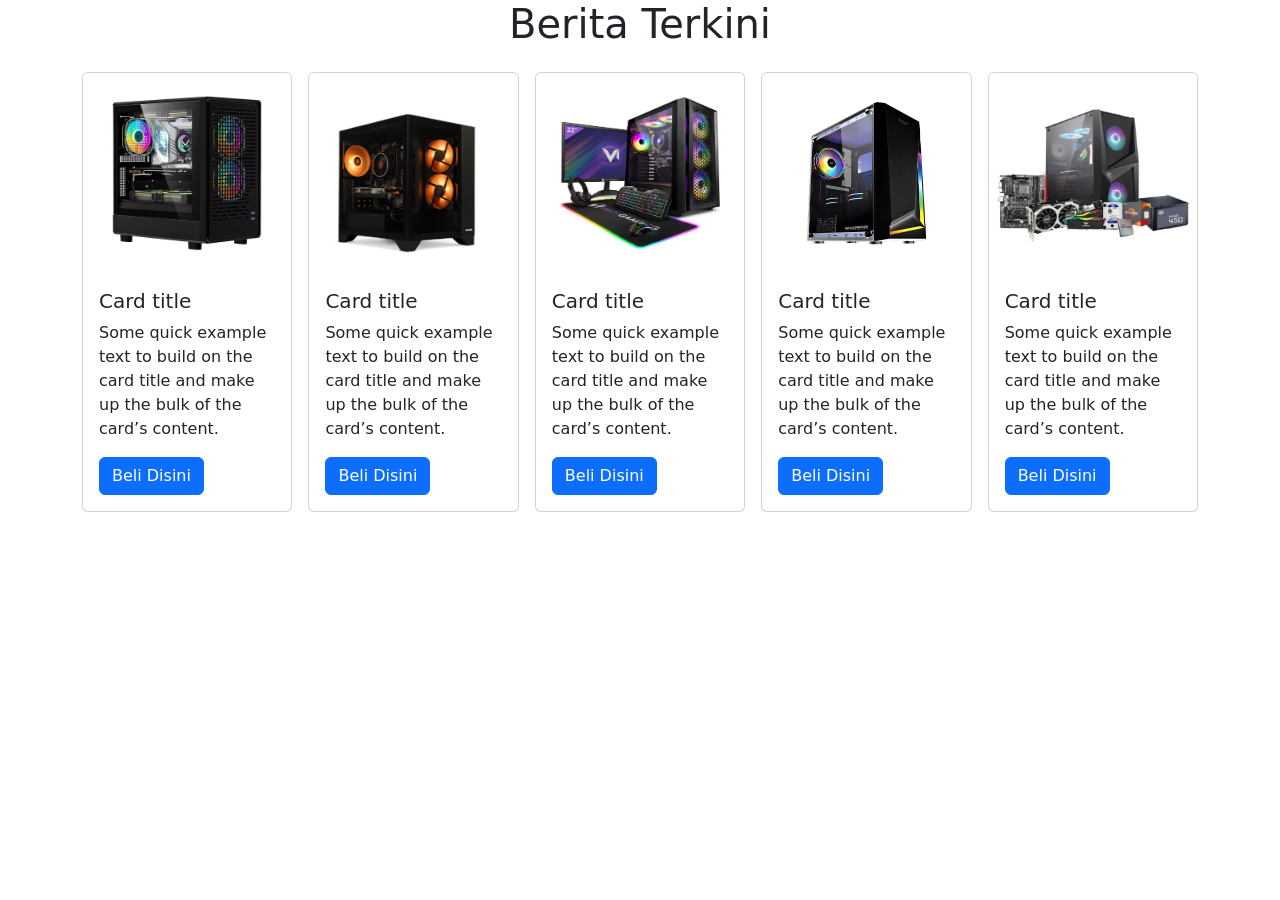
<file: indexpp.html>
<!DOCTYPE html>
<html lang="en">
<head>
    <meta charset="UTF-8">
    <meta name="viewport" content="width=device-width, initial-scale=1.0">
    <title>Bootstrap Component</title>
    <link href="https://cdn.jsdelivr.net/npm/bootstrap@5.3.8/dist/css/bootstrap.min.css" rel="stylesheet" integrity="sha384-sRIl4kxILFvY47J16cr9ZwB07vP4J8+LH7qKQnuqkuIAvNWLzeN8tE5YBujZqJLB" crossorigin="anonymous">
    <script src="https://cdn.jsdelivr.net/npm/bootstrap@5.3.8/dist/js/bootstrap.bundle.min.js" integrity="sha384-ENjdO4Dr2bkBIFxQpeoA6V6gBiFeWPGFN9MuhOf23Q9Ifjh" crossorigin="anonymous"></script>
</head>
<body class="container">
    <h1 class="text-center">Berita Terkini</h1>
    <div class="d-md-flex d-sm-block gap-3 mt-4">
    <div class="card mb-5" >
        <img src="1.avif" class="card-img-top" width="200" height="200" alt="...">
        <div class="card-body">
            <h5 class="card-title">Card title</h5>
            <p class="card-text">Some quick example text to build on the card title and make up the bulk of the card’s
                content.</p>
            <a href="#" class="btn btn-primary">Beli Disini</a>
        </div>
    </div>
    <div class="card mb-5" >
        <img src="2.png" class="card-img-top" width="200" height="200" alt="...">
        <div class="card-body">
            <h5 class="card-title">Card title</h5>
            <p class="card-text">Some quick example text to build on the card title and make up the bulk of the card’s
                content.</p>
            <a href="#" class="btn btn-primary">Beli Disini</a>
        </div>
    </div>
    <div class="card mb-5">
        <img src="3.jpg" class="card-img-top p-4" width="200" height="200" alt="...">
        <div class="card-body">
            <h5 class="card-title">Card title</h5>
            <p class="card-text">Some quick example text to build on the card title and make up the bulk of the card’s
                content.</p>
            <a href="#" class="btn btn-primary">Beli Disini</a>
        </div>
    </div>
    <div class="card mb-5">
        <img src="4.jpeg" class="card-img-top" width="200" height="200" alt="...">
        <div class="card-body">
            <h5 class="card-title">Card title</h5>
            <p class="card-text">Some quick example text to build on the card title and make up the bulk of the card’s
                content.</p>
            <a href="#" class="btn btn-primary">Beli Disini</a>
        </div>
    </div>
    <div class="card mb-5">
        <img src="5.webp" class="card-img-top" width="200" height="200" alt="...">
        <div class="card-body">
            <h5 class="card-title">Card title</h5>
            <p class="card-text">Some quick example text to build on the card title and make up the bulk of the card’s
                content.</p>
            <a href="#" class="btn btn-primary">Beli Disini</a>
        </div>
    </div>
    </div>


</body>
</html>
</file>
